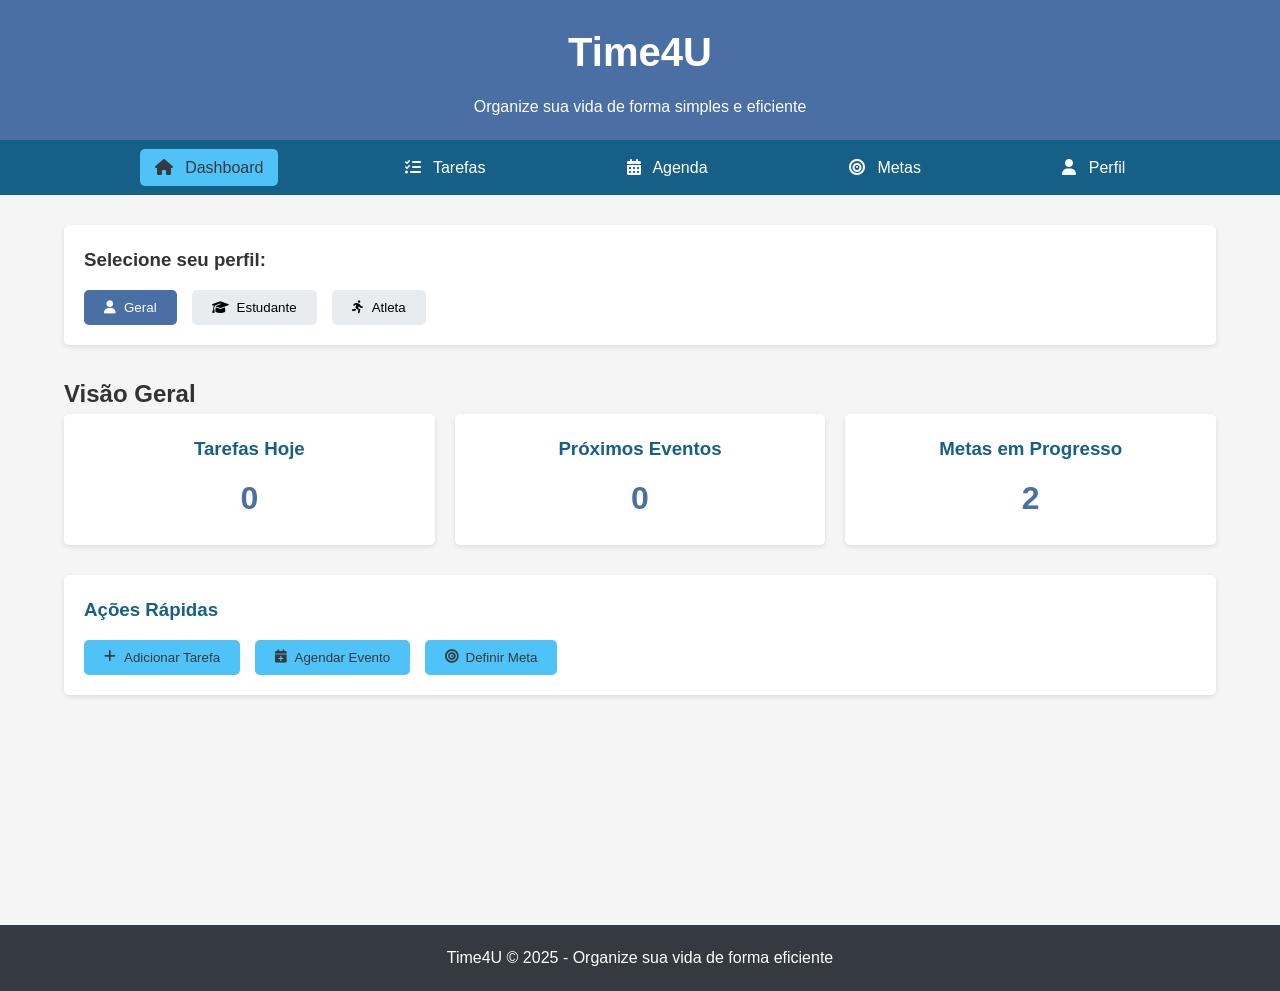
<file: hackathon2/index.html>
<!DOCTYPE html>
<html lang="pt-br">
<head>
    <meta charset="UTF-8">
    <meta name="viewport" content="width=device-width, initial-scale=1.0">
    <title>Daily Life Manager</title>
    <link rel="stylesheet" href="styles.css">
    <link rel="stylesheet" href="https://cdnjs.cloudflare.com/ajax/libs/font-awesome/6.4.0/css/all.min.css">
</head>
<body>
    <header>
        
        <div class="container">
            <h1>Time4U</h1>
            <p>Organize sua vida de forma simples e eficiente</p>
        </div>
    </header>

    <nav>
        <div class="container">
            <ul>
                <li><a href="#" class="active" data-section="dashboard"><i class="fas fa-home"></i> Dashboard</a></li>
                <li><a href="#" data-section="tasks"><i class="fas fa-tasks"></i> Tarefas</a></li>
                <li><a href="#" data-section="schedule"><i class="fas fa-calendar-alt"></i> Agenda</a></li>
                <li><a href="#" data-section="goals"><i class="fas fa-bullseye"></i> Metas</a></li>
                <li><a href="#" data-section="profile"><i class="fas fa-user"></i> Perfil</a></li>
            </ul>
        </div>
    </nav>

    <div class="container main-content">
        <div class="profile-selector">
            <h3>Selecione seu perfil:</h3>
            <div class="profile-options">
                <button class="profile-btn active" data-profile="general">
                    <i class="fas fa-user"></i> Geral
                </button>
                <button class="profile-btn" data-profile="student">
                    <i class="fas fa-graduation-cap"></i> Estudante
                </button>
                <button class="profile-btn" data-profile="athlete">
                    <i class="fas fa-running"></i> Atleta
                </button>
            </div>
        </div>

        <!-- Dashboard Section -->
        <section id="dashboard" class="content-section active">
            <h2>Visão Geral</h2>
            <div class="stats-container">
                <div class="stat-card">
                    <h3>Tarefas Hoje</h3>
                    <p class="stat-value" id="today-tasks">0</p>
                </div>
                <div class="stat-card">
                    <h3>Próximos Eventos</h3>
                    <p class="stat-value" id="upcoming-events">0</p>
                </div>
                <div class="stat-card">
                    <h3>Metas em Progresso</h3>
                    <p class="stat-value" id="goals-progress">0</p>
                </div>
            </div>

            <div class="quick-actions">
                <h3>Ações Rápidas</h3>
                <button id="add-task-btn" class="action-btn"><i class="fas fa-plus"></i> Adicionar Tarefa</button>
                <button id="add-event-btn" class="action-btn"><i class="fas fa-calendar-plus"></i> Agendar Evento</button>
                <button id="set-goal-btn" class="action-btn"><i class="fas fa-bullseye"></i> Definir Meta</button>
            </div>
        </section>

        <!-- Tasks Section -->
        <section id="tasks" class="content-section">
            <h2>Gerenciador de Tarefas</h2>
            <div class="task-controls">
                <input type="text" id="new-task-input" placeholder="Adicione uma nova tarefa...">
                <button id="add-task"><i class="fas fa-plus"></i> Adicionar</button>
                <select id="task-filter">
                    <option value="all">Todas</option>
                    <option value="today">Hoje</option>
                    <option value="week">Esta Semana</option>
                    <option value="month">Este Mês</option>
                    <option value="completed">Completadas</option>
                </select>
            </div>
            <ul id="task-list">
                <!-- Tasks will be added here dynamically -->
            </ul>
        </section>

        <!-- Schedule Section -->
        <section id="schedule" class="content-section">
            <h2>Agenda</h2>
            <div class="calendar-controls">
                <button id="prev-month"><i class="fas fa-chevron-left"></i></button>
                <h3 id="current-month">Mês Atual</h3>
                <button id="next-month"><i class="fas fa-chevron-right"></i></button>
            </div>
            <div id="calendar"></div>
            <div class="event-form">
                <h3>Adicionar Evento</h3>
                <input type="text" id="event-title" placeholder="Título do Evento">
                <input type="date" id="event-date">
                <input type="time" id="event-time">
                <textarea id="event-description" placeholder="Descrição..."></textarea>
                <button id="save-event">Salvar Evento</button>
            </div>
        </section>

        <!-- Goals Section -->
        <section id="goals" class="content-section">
            <h2>Metas e Objetivos</h2>
            <div class="goal-form">
                <input type="text" id="goal-title" placeholder="Título da Meta">
                <textarea id="goal-description" placeholder="Descrição da Meta"></textarea>
                <input type="date" id="goal-deadline" placeholder="Prazo">
                <select id="goal-category">
                    <option value="health">Saúde</option>
                    <option value="study">Estudos</option>
                    <option value="work">Trabalho</option>
                    <option value="personal">Pessoal</option>
                </select>
                <button id="add-goal">Adicionar Meta</button>
            </div>
            <div class="goals-list">
                <!-- Goals will be added here dynamically -->
            </div>
        </section>

        <!-- Profile Section -->
        <section id="profile" class="content-section">
            <h2>Configurações de Perfil</h2>
            <div class="profile-form">
                <div class="form-group">
                    <label for="user-name">Nome:</label>
                    <input type="text" id="user-name">
                </div>
                <div class="form-group">
                    <label for="user-email">Email:</label>
                    <input type="email" id="user-email">
                </div>
                <div class="form-group">
                    <label for="user-theme">Tema:</label>
                    <select id="user-theme">
                        <option value="light">Claro</option>
                        <option value="dark">Escuro</option>
                    </select>
                </div>
                <button id="save-profile">Salvar Configurações</button>
            </div>
        </section>
    </div>

    <footer>
        <div class="container">
            <p>Time4U &copy; 2025 - Organize sua vida de forma eficiente</p>
        </div>
    </footer>

    <!-- Modal for adding tasks -->
    <div id="task-modal" class="modal">
        <div class="modal-content">
            <span class="close-modal">&times;</span>
            <h3>Adicionar Nova Tarefa</h3>
            <input type="text" id="modal-task-title" placeholder="Título da Tarefa">
            <textarea id="modal-task-description" placeholder="Descrição..."></textarea>
            <input type="date" id="modal-task-date">
            <select id="modal-task-priority">
                <option value="low">Baixa Prioridade</option>
                <option value="medium">Média Prioridade</option>
                <option value="high">Alta Prioridade</option>
            </select>
            <button id="save-task">Salvar Tarefa</button>
        </div>
    </div>

    <script src="script.js"></script>
</body>
</html>
</file>
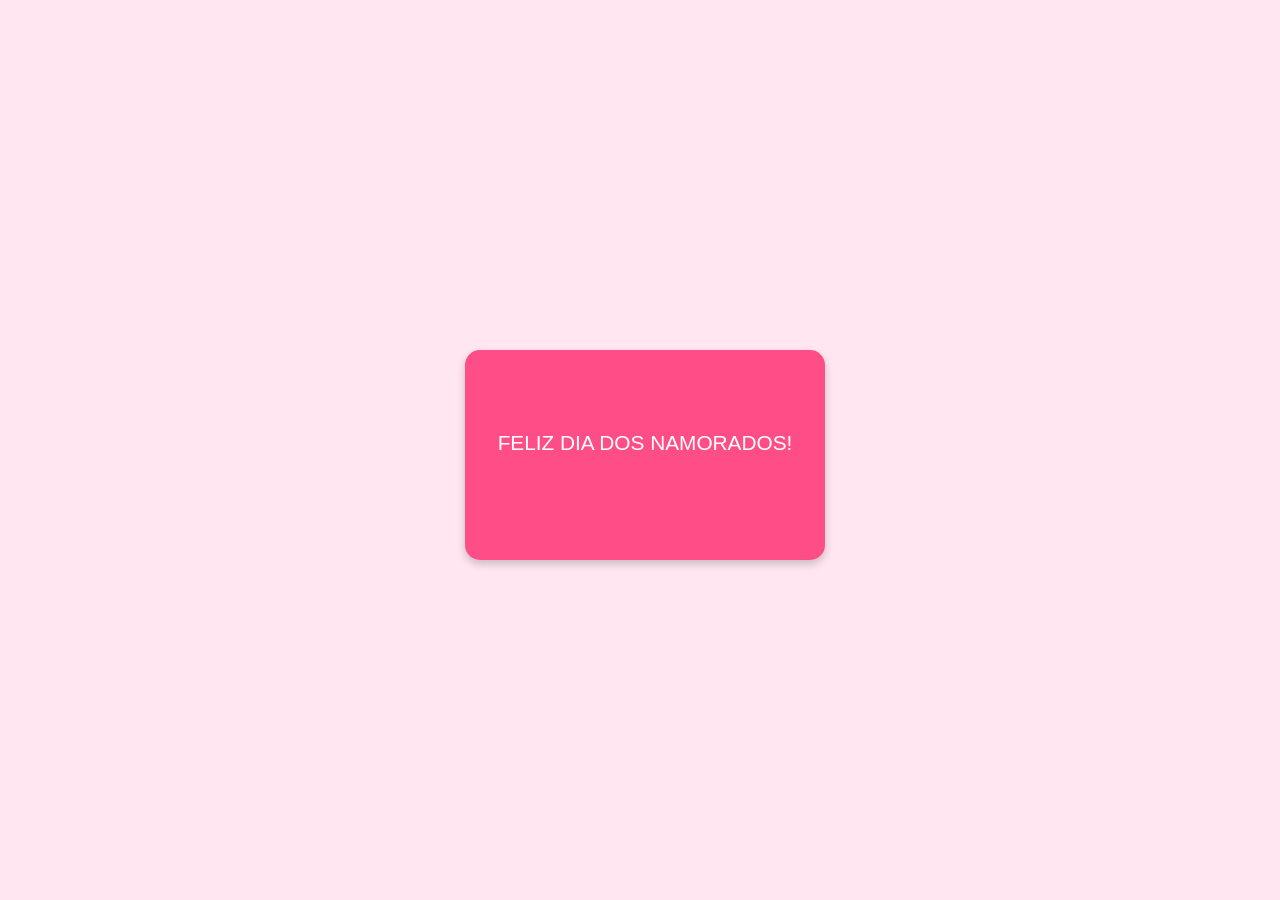
<file: javascript/index.html>
<!DOCTYPE html>
<html lang="pt-br">
<head>
    <meta charset="UTF-8">
    <meta name="viewport" content="width=device-width, initial-scale=1.0">
    <title>Cartão Dia dos Namorados</title>
</head>
<body>
    <div class="container">
        <div class="cartao" id="cartao">
            <div class="frente">FELIZ DIA DOS NAMORADOS!
            </div>
            <div class="verso" id="mensagemVerso">
            </div>
        </div>
    </div>
    
    <script>
        const cartao = document.getElementById("cartao");
        const mensagemVerso = document.getElementById("mensagemVerso");

        const mensagem = "Você é o melhor namorado do mundo! 💖";

        mensagemVerso.textContent = mensagem;

        cartao.addEventListener("click", () => {
            cartao.classList.toggle("virado");
        });
    </script>
    <style>
        body {
    font-family: 'Arial', sans-serif;
    background-color: #ffe6f0;
    display: flex;
    justify-content: center;
    align-items: center;
    height: 100vh;
    margin: 0;
}

.container {
    width: 350px;
    height: 200px;
    perspective: 1000px;
}

.cartao {
    width: 100%;
    height: 100%;
    position: relative;
    transform-style: preserve-3d;
    transition: transform 0.8s;
    cursor: pointer;
}

.cartao.virado {
    transform: rotateY(180deg);
}

.frente, .verso {
    position: absolute;
    width: 100%;
    height: 100%;
    border-radius: 15px;
    backface-visibility: hidden;
    display: flex;
    justify-content: center;
    align-items: center;
    padding: 5px;
    box-shadow: 0 4px 8px rgba(0,0,0,0.2);
    font-size: 1.3rem;
    text-align: center;
    white-space: pre-wrap;
}

.frente {
    background-color: #ff4d88;
    color: white;
}

.verso {
    background-color: #ff99bb;
    color: white;
    transform: rotateY(180deg);
}

    </style>
</body>
</html>
</file>
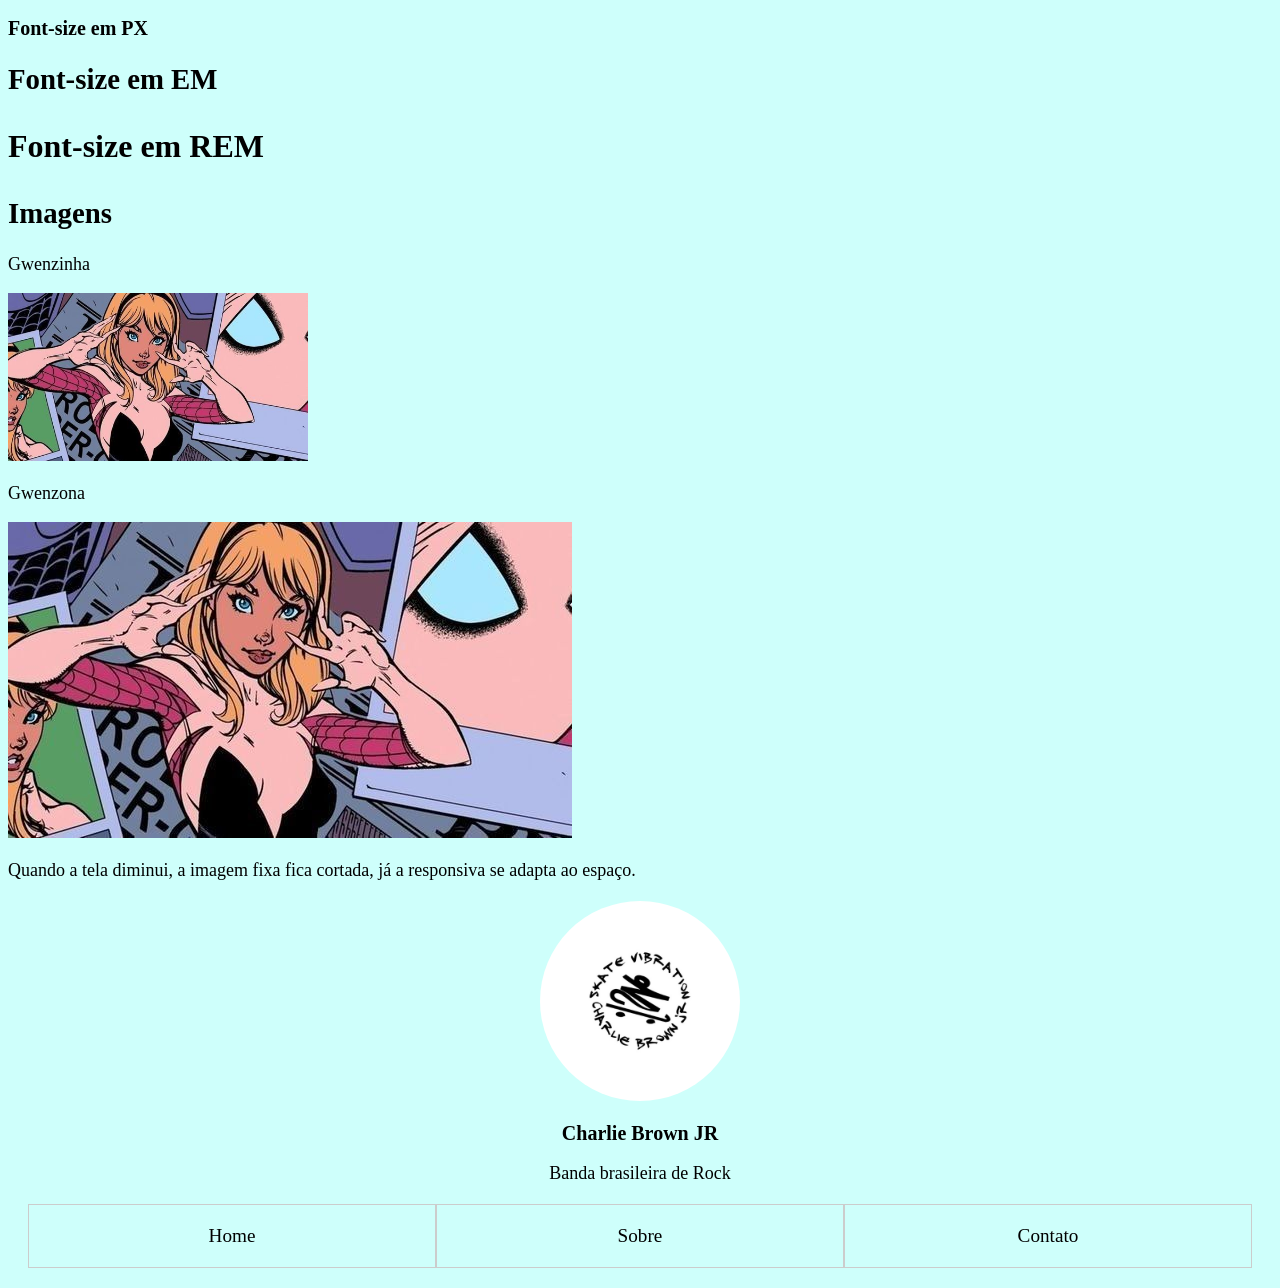
<file: lista/index.html>
<!DOCTYPE html>
<html lang="pt-br">
<head>
  <meta charset="UTF-8">
  <meta name="viewport" content="width=device-width, initial-scale=1.0">
  <title>Exercícios de Responsividade</title>
  <link rel="stylesheet" href="styles.css">
</head>
<body>
    <section class="font-test">
        <h1>Font-size em PX</h1>
        <h2>Font-size em EM</h2>
        <h3>Font-size em REM</h3>
    </section>

    <section class="images">
        <h2>Imagens</h2>
        <p>Gwenzinha</p>
        <img src="img/gwen.jpg" alt="" class="fimg">
        <p>Gwenzona</p>
        <img src="img/gwen.jpg" alt="" class="rimg">
        <p>Quando a tela diminui, a imagem fixa fica cortada, já a responsiva se adapta ao espaço.</p>
    </section>

    <section class="perfil">
        <img src="img/cbjr.png" alt="Charlie Brown Jr" class="perfil-img">
        <h1>Charlie Brown JR</h1>
        <p>Banda brasileira de Rock</p>
    </section>

    <section class="secoes">
        <div class="secao">Home</div>
        <div class="secao">Sobre</div>
        <div class="secao">Contato</div>
    </section>
</body>
</html>
</file>
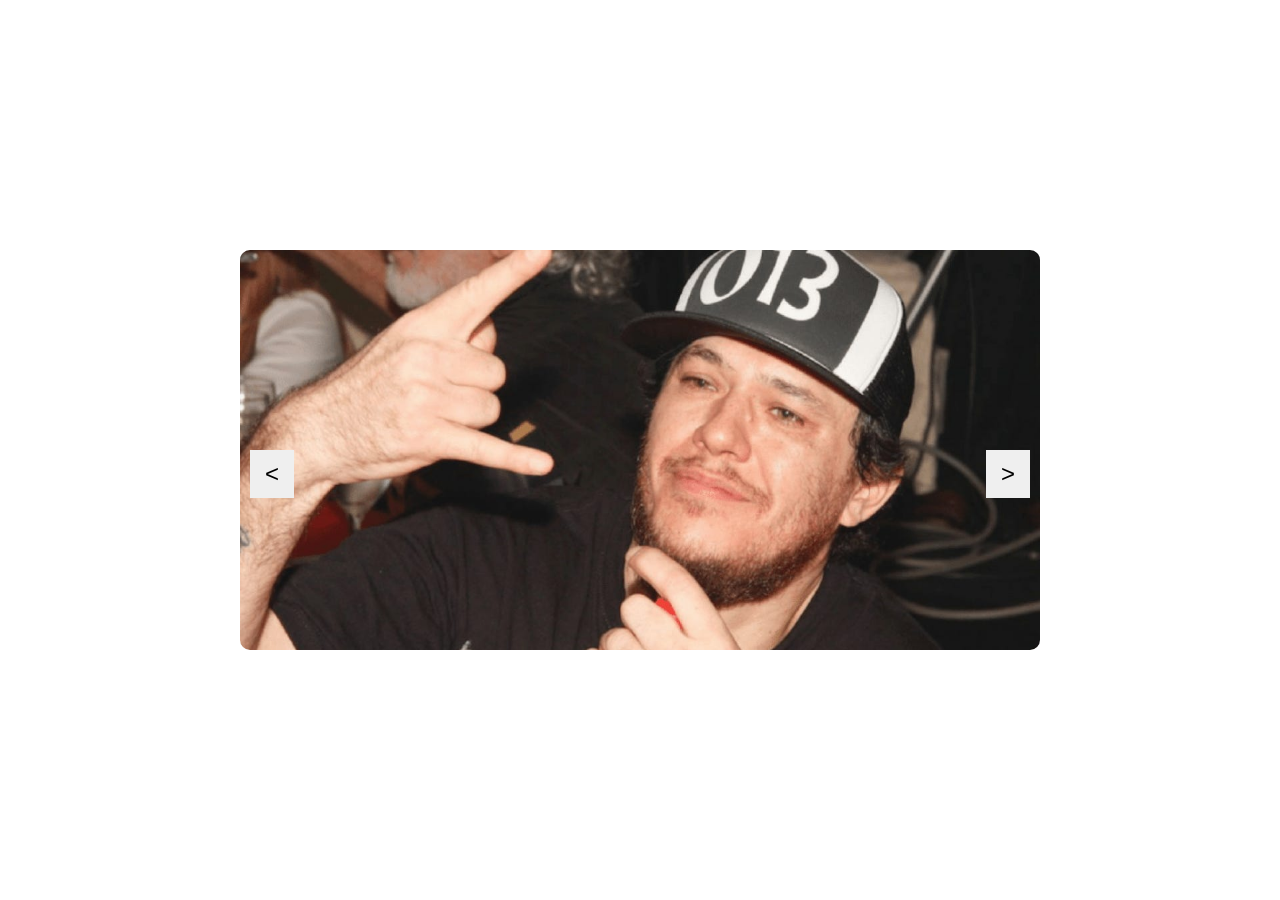
<file: javascript/carrossel/index.html>
<!DOCTYPE html>
<html lang="en">
<head>
    <meta charset="UTF-8">
    <meta name="viewport" content="width=device-width, initial-scale=1.0">
    <title>Document</title>
    <link rel="stylesheet" href="style.css">
</head>
<body>
    <div class="carrossel">
        <div class="container">
            <img src="img/choraoo.jpg" alt="">
            <img src="img/champignon.jpg" alt="">
            <img src="img/chorisechamp.webp" alt="">
        </div>
        <button class="botao-anterior"><</button>
        <button class="botao-proximo">></button>
    </div>
    <script src="script.js"></script>
</body>
</html>
</file>
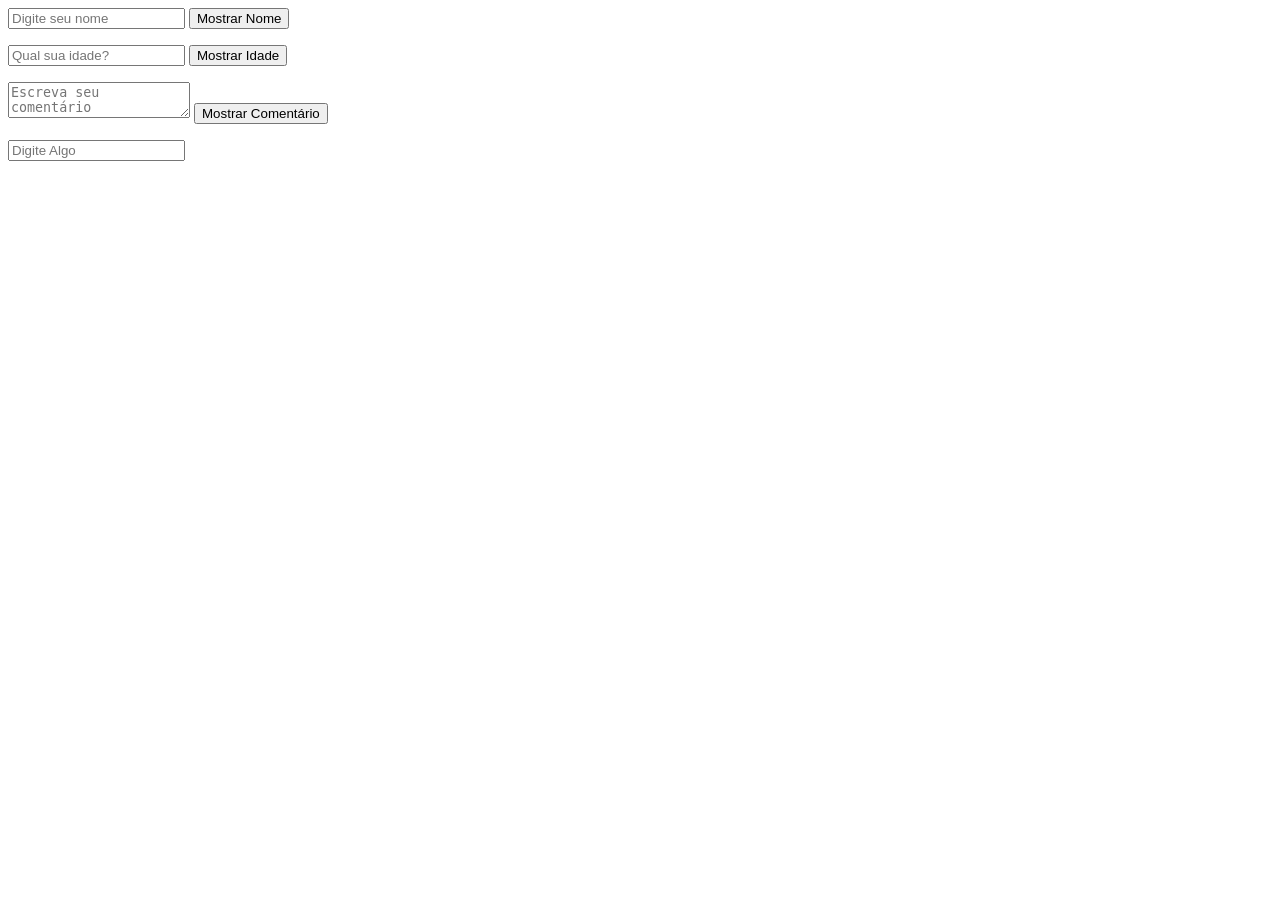
<file: javascript/coleta/index.html>
<!DOCTYPE html>
<html lang="en">
<head>
    <meta charset="UTF-8">
    <meta name="viewport" content="width=device-width, initial-scale=1.0">
    <title>Document</title>
</head>
<body>
    <input type="text" id="nome" placeholder="Digite seu nome">
    <button onclick="mostrarNome()">Mostrar Nome</button>
    <p id="mensagem"></p>

    <input type="number" id="idade" placeholder="Qual sua idade?">
    <button onclick="mostrarIdade()">Mostrar Idade</button>
    <p id="resultado"></p>

    <textarea id="comentarioExibido" placeholder="Escreva seu comentário"></textarea>
    <button onclick="MostrarComentario()">Mostrar Comentário</button>
    <p id="comentarioExibido"></p>

    <input type="text" id="campoTexto" oninput="atualizarTexto()" placeholder="Digite Algo">
    <p id="textoDigitado"></p>

    <script src="script.js"></script>
</body>
</html>
</file>
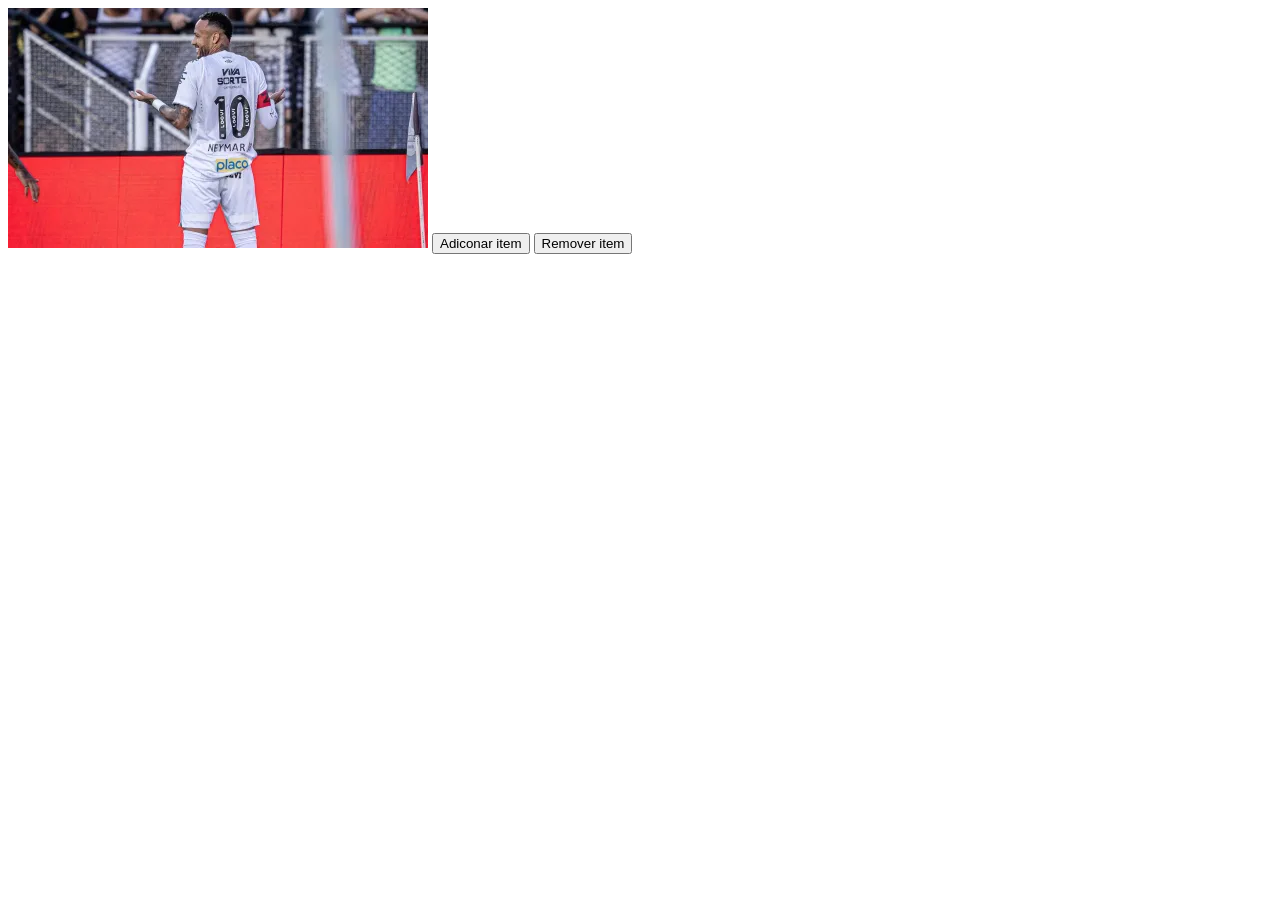
<file: javascript/DOM/index.html>
<!DOCTYPE html>
<html lang="pt-br">

<head>
    <meta charset="UTF-8">
    <meta name="viewport" content="width=device-width, initial-scale=1.0">
    <title>Document</title>

</head>

<body>
    <!--<h1 id="titulo"> Titulo Original</h1>
    <p id="texto">Texto Original</p>

    <button id="botao">Clique aqui</button>
    <button id="duplo">Clique duas vezes</button>
    <button id="passe">Passe o mouse</button> -->

    <img id="imagem" src="dom/ney.webp" alt="">

    <button id="adicionar">Adiconar item</button>
    <button id="remover">Remover item</button>

    <ul id="lista"></ul>
    
    <script src="dom.js"></script>
</body>

</html>
</file>
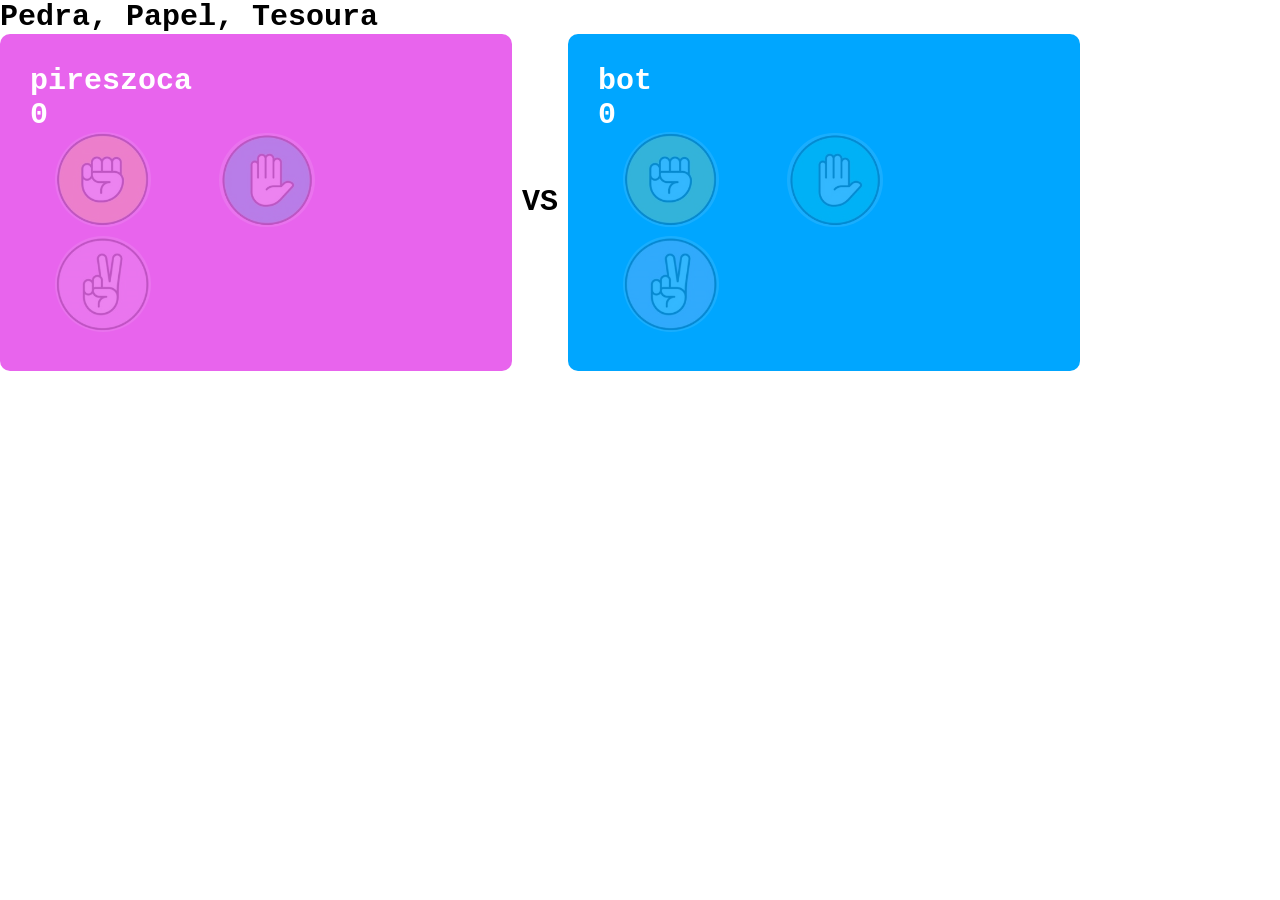
<file: javascript/pedra, papel e tesoura/index.html>
<!DOCTYPE html>
<html lang="en">
<head>
    <meta charset="UTF-8">
    <meta name="viewport" content="width=device-width, initial-scale=1.0">
    <title>Document</title>
    <link rel="stylesheet" href="style.css">
</head>
<body>
    <div id="principal">
        <h1 id="titulo">Pedra, Papel, Tesoura</h1>
        <div id="placar">
            <div id="jogador">
                <h2 id="jogadorNome">pireszoca</h2>
                <p id="jogadorPontos">0</p>
                <ul id="jogadorEscolha">
                    <li>
                        <a id="jogadorEscolha1" onclick="jogar(1)">
                            <img src="pedra.png" alt="">
                        </a>
                    </li>
                    <li>
                        <a id="jogadorEscolha2" onclick="jogar(2)">
                        <img src="papel.png" alt="">
                        </a>
                    </li>
                    <li>
                        <a id="jogadorEscolha3" onclick="jogar(3)">
                        <img src="tesoura.png" alt="">
                        </a>
                    </li>
                </ul>
            </div>

            <p id="versus">VS</p>

            <div id="computador">
                <h2 id="computadorNome">bot</h2>
                <p id="computadorPontos">0</p>
                <ul id="computadorEscolha">
                    <li>
                        <a id="computadorEscolha1">
                            <img src="pedra.png" alt="">
                        </a>
                    </li>
                    <li>
                        <a id="computadorEscolha2">
                        <img src="papel.png" alt="">
                        </a>
                    </li>
                    <li>
                        <a id="computadorEscolha3">
                        <img src="tesoura.png" alt="">
                        </a>
                    </li>
                </ul>
        </div>
        <p id="mensagem"></p>
    </div>
    <script src="main.js"></script>
</body>
</html>
</file>
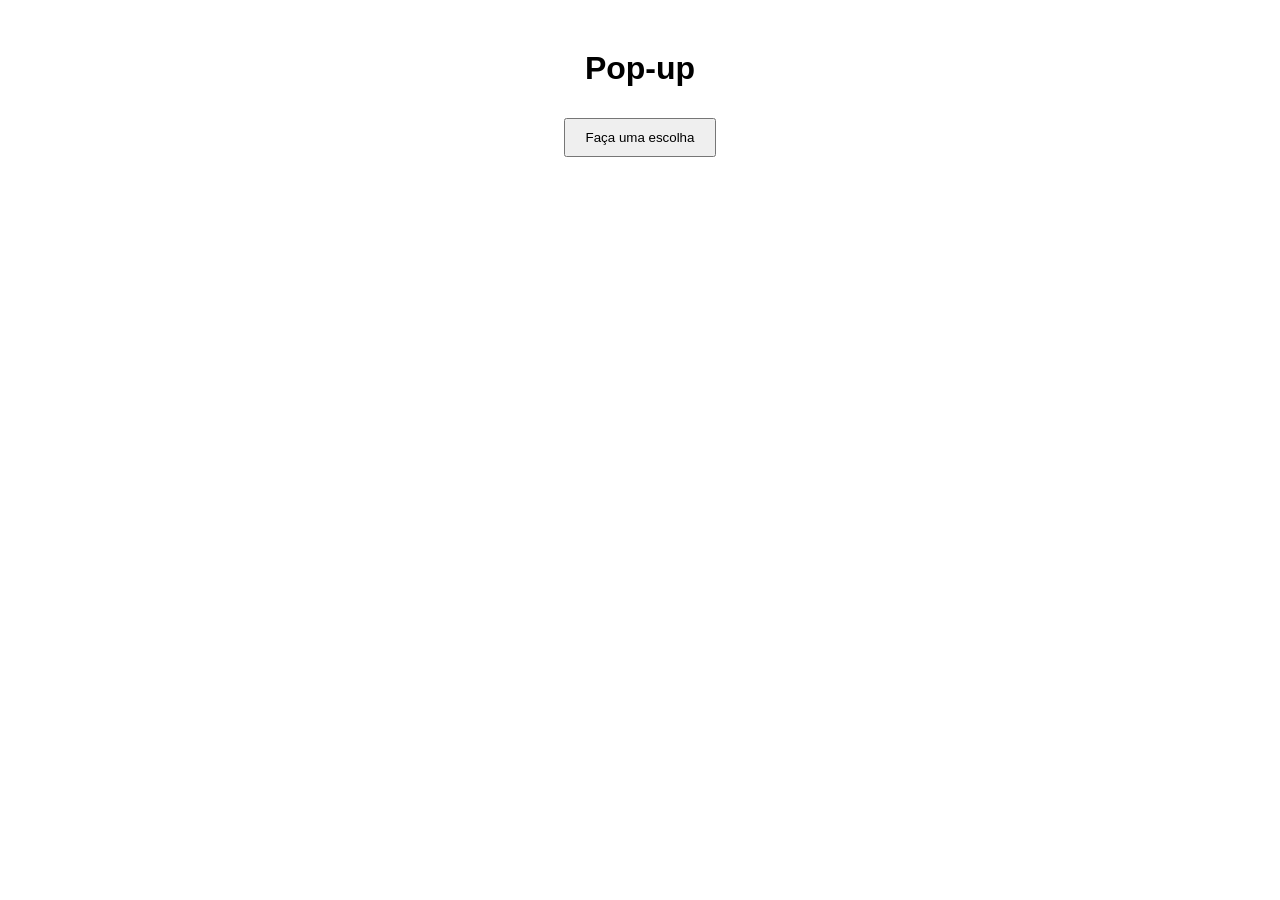
<file: javascript/pop up/index.html>
<!DOCTYPE html>
<html lang="en">
<head>
    <meta charset="UTF-8">
    <meta name="viewport" content="width=device-width, initial-scale=1.0">
    <title>Document</title>
    <link rel="stylesheet" href="style.css">
</head>
<body>
    <h1>Pop-up</h1>
    <button id="abrirPopUp">Faça uma escolha</button>

    <div id="fundo" class="escondido"></div>

    <div id="popup" class="escondido">
        <p>Deseja continuar?</p>
        <!-- <button onclick="responder('sim')">Sim</button>
        <button onclick="responder('não')">Não</button> -->
        <button onclick="abrirHTML()">Abrir HTML</button>
        <button onclick="abrirSite()">Abrir Site</button>
    </div>
    <p id="mensagem"></p>
    <script src="script.js"></script>
</body>
</html>
</file>
<file: hackathon2/styles.css>
/* Global Styles */
:root {
    --primary-color: #4a6fa5;
    --secondary-color: #166088;
    --accent-color: #4fc3f7;
    --light-color: #f8f9fa;
    --dark-color: #343a40;
    --success-color: #28a745;
    --warning-color: #ffc107;
    --danger-color: #dc3545;
    --border-radius: 5px;
    --box-shadow: 0 2px 5px rgba(0, 0, 0, 0.1);
}

* {
    margin: 0;
    padding: 0;
    box-sizing: border-box;
    font-family: 'Segoe UI', Tahoma, Geneva, Verdana, sans-serif;
}

body {
    background-color: #f5f5f5;
    color: #333;
    line-height: 1.6;
}

.container {
    width: 90%;
    max-width: 1200px;
    margin: 0 auto;
    padding: 0 20px;
}

/* Header Styles */
header {
    background-color: var(--primary-color);
    color: white;
    padding: 20px 0;
    text-align: center;
    box-shadow: var(--box-shadow);
}

header h1 {
    font-size: 2.5rem;
    margin-bottom: 10px;
}

/* Navigation Styles */
nav {
    background-color: var(--secondary-color);
    color: white;
    padding: 15px 0;
}

nav ul {
    display: flex;
    list-style: none;
    justify-content: space-around;
}

nav a {
    color: white;
    text-decoration: none;
    font-weight: 500;
    padding: 10px 15px;
    border-radius: var(--border-radius);
    transition: all 0.3s ease;
}

nav a:hover {
    background-color: rgba(255, 255, 255, 0.1);
}

nav a.active {
    background-color: var(--accent-color);
    color: var(--dark-color);
}

nav i {
    margin-right: 8px;
}

/* Main Content Styles */
.main-content {
    padding: 30px 0;
    min-height: calc(100vh - 200px);
}

.content-section {
    display: none;
    animation: fadeIn 0.5s ease;
}

.content-section.active {
    display: block;
}

@keyframes fadeIn {
    from { opacity: 0; }
    to { opacity: 1; }
}

/* Profile Selector Styles */
.profile-selector {
    background-color: white;
    padding: 20px;
    border-radius: var(--border-radius);
    margin-bottom: 30px;
    box-shadow: var(--box-shadow);
}

.profile-options {
    display: flex;
    gap: 15px;
    margin-top: 15px;
}

.profile-btn {
    padding: 10px 20px;
    border: none;
    border-radius: var(--border-radius);
    background-color: #e9ecef;
    cursor: pointer;
    transition: all 0.3s ease;
    display: flex;
    align-items: center;
    gap: 8px;
}

.profile-btn:hover {
    background-color: #dee2e6;
}

.profile-btn.active {
    background-color: var(--primary-color);
    color: white;
}

/* Dashboard Styles */
.stats-container {
    display: grid;
    grid-template-columns: repeat(auto-fit, minmax(200px, 1fr));
    gap: 20px;
    margin-bottom: 30px;
}

.stat-card {
    background-color: white;
    padding: 20px;
    border-radius: var(--border-radius);
    box-shadow: var(--box-shadow);
    text-align: center;
}

.stat-card h3 {
    color: var(--secondary-color);
    margin-bottom: 10px;
}

.stat-value {
    font-size: 2rem;
    font-weight: bold;
    color: var(--primary-color);
}

.quick-actions {
    background-color: white;
    padding: 20px;
    border-radius: var(--border-radius);
    box-shadow: var(--box-shadow);
}

.quick-actions h3 {
    margin-bottom: 15px;
    color: var(--secondary-color);
}

.action-btn {
    padding: 10px 20px;
    margin-right: 10px;
    border: none;
    border-radius: var(--border-radius);
    background-color: var(--accent-color);
    color: var(--dark-color);
    cursor: pointer;
    transition: all 0.3s ease;
    display: inline-flex;
    align-items: center;
    gap: 8px;
}

.action-btn:hover {
    background-color: #3da8d8;
}

/* Tasks Section Styles */
.task-controls {
    display: flex;
    gap: 10px;
    margin-bottom: 20px;
    flex-wrap: wrap;
}

#new-task-input {
    flex: 1;
    min-width: 200px;
    padding: 10px;
    border: 1px solid #ddd;
    border-radius: var(--border-radius);
}

#add-task, #task-filter {
    padding: 10px 15px;
    border: none;
    border-radius: var(--border-radius);
    background-color: var(--primary-color);
    color: white;
    cursor: pointer;
}

#task-filter {
    background-color: white;
    color: var(--dark-color);
    border: 1px solid #ddd;
}

#task-list {
    list-style: none;
}

.task-item {
    background-color: white;
    padding: 15px;
    margin-bottom: 10px;
    border-radius: var(--border-radius);
    box-shadow: var(--box-shadow);
    display: flex;
    justify-content: space-between;
    align-items: center;
}

.task-item.completed {
    opacity: 0.7;
    text-decoration: line-through;
}

.task-actions {
    display: flex;
    gap: 10px;
}

.task-actions button {
    background: none;
    border: none;
    cursor: pointer;
    font-size: 1rem;
    color: var(--secondary-color);
}

.task-actions .complete-btn {
    color: var(--success-color);
}

.task-actions .delete-btn {
    color: var(--danger-color);
}

/* Calendar Styles */
.calendar-controls {
    display: flex;
    justify-content: space-between;
    align-items: center;
    margin-bottom: 20px;
}

.calendar-controls button {
    background-color: var(--primary-color);
    color: white;
    border: none;
    padding: 8px 15px;
    border-radius: var(--border-radius);
    cursor: pointer;
}

#calendar {
    display: grid;
    grid-template-columns: repeat(7, 1fr);
    gap: 10px;
    margin-bottom: 30px;
}

.calendar-header {
    background-color: var(--secondary-color);
    color: white;
    text-align: center;
    padding: 10px;
    border-radius: var(--border-radius);
}

.calendar-day {
    background-color: white;
    min-height: 100px;
    padding: 10px;
    border-radius: var(--border-radius);
    box-shadow: var(--box-shadow);
}

.calendar-day.empty {
    background-color: #f8f9fa;
}

.calendar-day.today {
    border: 2px solid var(--accent-color);
}

.calendar-date {
    font-weight: bold;
    margin-bottom: 5px;
}

.calendar-event {
    background-color: var(--accent-color);
    color: white;
    padding: 3px 6px;
    border-radius: 3px;
    font-size: 0.8rem;
    margin-bottom: 3px;
    cursor: pointer;
}

/* Form Styles */
.event-form, .goal-form, .profile-form {
    background-color: white;
    padding: 20px;
    border-radius: var(--border-radius);
    box-shadow: var(--box-shadow);
    margin-top: 20px;
}

.form-group {
    margin-bottom: 15px;
}

.form-group label {
    display: block;
    margin-bottom: 5px;
    font-weight: 500;
}

.form-group input, 
.form-group textarea, 
.form-group select {
    width: 100%;
    padding: 10px;
    border: 1px solid #ddd;
    border-radius: var(--border-radius);
}

/* Modal Styles */
.modal {
    display: none;
    position: fixed;
    top: 0;
    left: 0;
    width: 100%;
    height: 100%;
    background-color: rgba(0, 0, 0, 0.5);
    z-index: 1000;
    justify-content: center;
    align-items: center;
}

.modal-content {
    background-color: white;
    padding: 30px;
    border-radius: var(--border-radius);
    width: 90%;
    max-width: 500px;
    position: relative;
}

.close-modal {
    position: absolute;
    top: 15px;
    right: 15px;
    font-size: 1.5rem;
    cursor: pointer;
    color: var(--danger-color);
}

/* Footer Styles */
footer {
    background-color: var(--dark-color);
    color: white;
    text-align: center;
    padding: 20px 0;
    margin-top: 30px;
}

/* Responsive Styles */
@media (max-width: 768px) {
    nav ul {
        flex-direction: column;
        gap: 10px;
    }
    
    .stats-container {
        grid-template-columns: 1fr;
    }
    
    .profile-options {
        flex-direction: column;
    }
    
    .task-controls {
        flex-direction: column;
    }
    
    #add-task, #task-filter {
        width: 100%;
    }
}
</file>
<file: lista/styles.css>
h1 {
  font-size: 20px; 
}
h2 {
  font-size: 1.8em;
}
h3 {
  font-size: 2rem;
}
p {
  font-size: 18px;
}


.fimg {
  width: 300px;
}

.rimg {
  max-width: 100%;
  height: auto;
}


.perfil {
  text-align: center;
  margin: 20px;
}

.perfil-img {
  width: 200px;
  height: 200px;
  border-radius: 50%;
  object-fit: cover;
}

.perfil-nome {
  font-size: 2rem;
  margin: 10px 0;
}

.perfil-desc {
  font-size: 1rem;
  color: #555;
}


@media (max-width: 600px) {
  body {
    background-color: #f0f0f0; 
  }
  .perfil-nome {
    font-size: 1.5rem;
    color: #222;
  }
}

.secoes {
  display: flex;
  text-align: center;
  margin: 20px;
}

.secao {
  flex: 1;
  padding: 20px;
  font-size: 1.2rem;
  border: 1px solid #ccc;
}

@media (max-width: 600px) {
  .secoes {
    flex-direction: column;
  }
  body {
    background-color: lightblue;
  }
}

@media (min-width: 601px) and (max-width: 1024px) {
  body {
    background-color: rgb(159, 205, 245); 
  }
}

@media (min-width: 1025px) {
  body {
    background-color: rgb(206, 255, 251); 
  }
}
</file>
<file: javascript/carrossel/style.css>
* {
    border: 0;
    padding: 0;
    margin: 0;
    box-sizing: border-box;
}
body {
    display: flex;
    justify-content: center;
    align-items: center;
    min-height: 100vh;
}
.carrossel {
    position: relative;
    width: 800px;
    height: 400px;
    overflow: hidden;
    border-radius: 10px;
}
.container {
    display: flex;
    width: 300%;
    height: 100%;
    transition: transform 0.5s ease-in-out;
}
.container img {
    width: 33.33%;
    height: 100%;
    object-fit: cover;
}
button {
    position: absolute;
    top: 50%;
    border: none;
    padding: 10px 15px;
    cursor: pointer;
    font-size: 24px;
}
.botao-anterior {
    left: 10px;
}
.botao-proximo {
    right: 10px;
}
</file>
<file: javascript/pedra, papel e tesoura/style.css>
*{
    margin: 0;
    padding: 0;
    border: 0;
    box-sizing: border-box;
    font: 700 30px 'Courier New';
}

#jogador{
    background-color: rgb(232, 100, 237);
}

#computador{
    background-color: rgb(0, 166, 255);
}

#jogadorEscolha, #computadorEscolha{
    list-style: none;

}

#jogadorEscolha li, #computadorEscolha li{
    display: inline;
}

img{
    width: 96px;
    margin: 0 25px;
    border-radius: 80px;
}

#jogador, #computador{
    position: relative;
    flex-grow: 1;
    width: 200px;
    padding: 30px;
    color: white;
    border-radius: 10px;
}

 #placar{
    display: flex;
    justify-content: center;
    align-items: center;
}

#versus{
    margin: 0 10px;
}

#jogadorEscolha li a,
#computadorEscolha li a{
    opacity: 0.2;
    transition: ease-in-out 0.2s;
}

#jogadorEscolha li a:hover, #jogadorEscolha li a.selecionado,
#computadorEscolha li a.selecionado{
    opacity: 1;
}

#mensagem {
    width: 200px;
    height: 100px;
    font-size: 20px;
    display: flex;
    align-items: center;
    justify-content: center;
    margin: 30px auto 0; /* Empurra para baixo */
}
</file>
<file: javascript/pop up/style.css>
body {
    text-align: center;
    margin-top: 50px;
    font-family:Arial, Helvetica, sans-serif;
}

#popup {
    position: fixed;
    top: 50%;
    left: 50%;
    transform: translate(-50%, -50%);
    background-color: white;
    padding: 20px;
    border-radius: 10px;
    z-index: 10; 
    box-shadow: 0 0 10px rgb(161, 158, 158);
}

#fundo {
    position: fixed;
    top: 0;
    left: 0;
    width: 100%;
    height: 100%;
    background-color: rgba(0, 0, 0, 0.5);
    z-index: 5;
}
button {
    margin: 10px;
    padding: 10px 20px;
    cursor: pointer;
}
.escondido {
    display: none;
}
</file>
